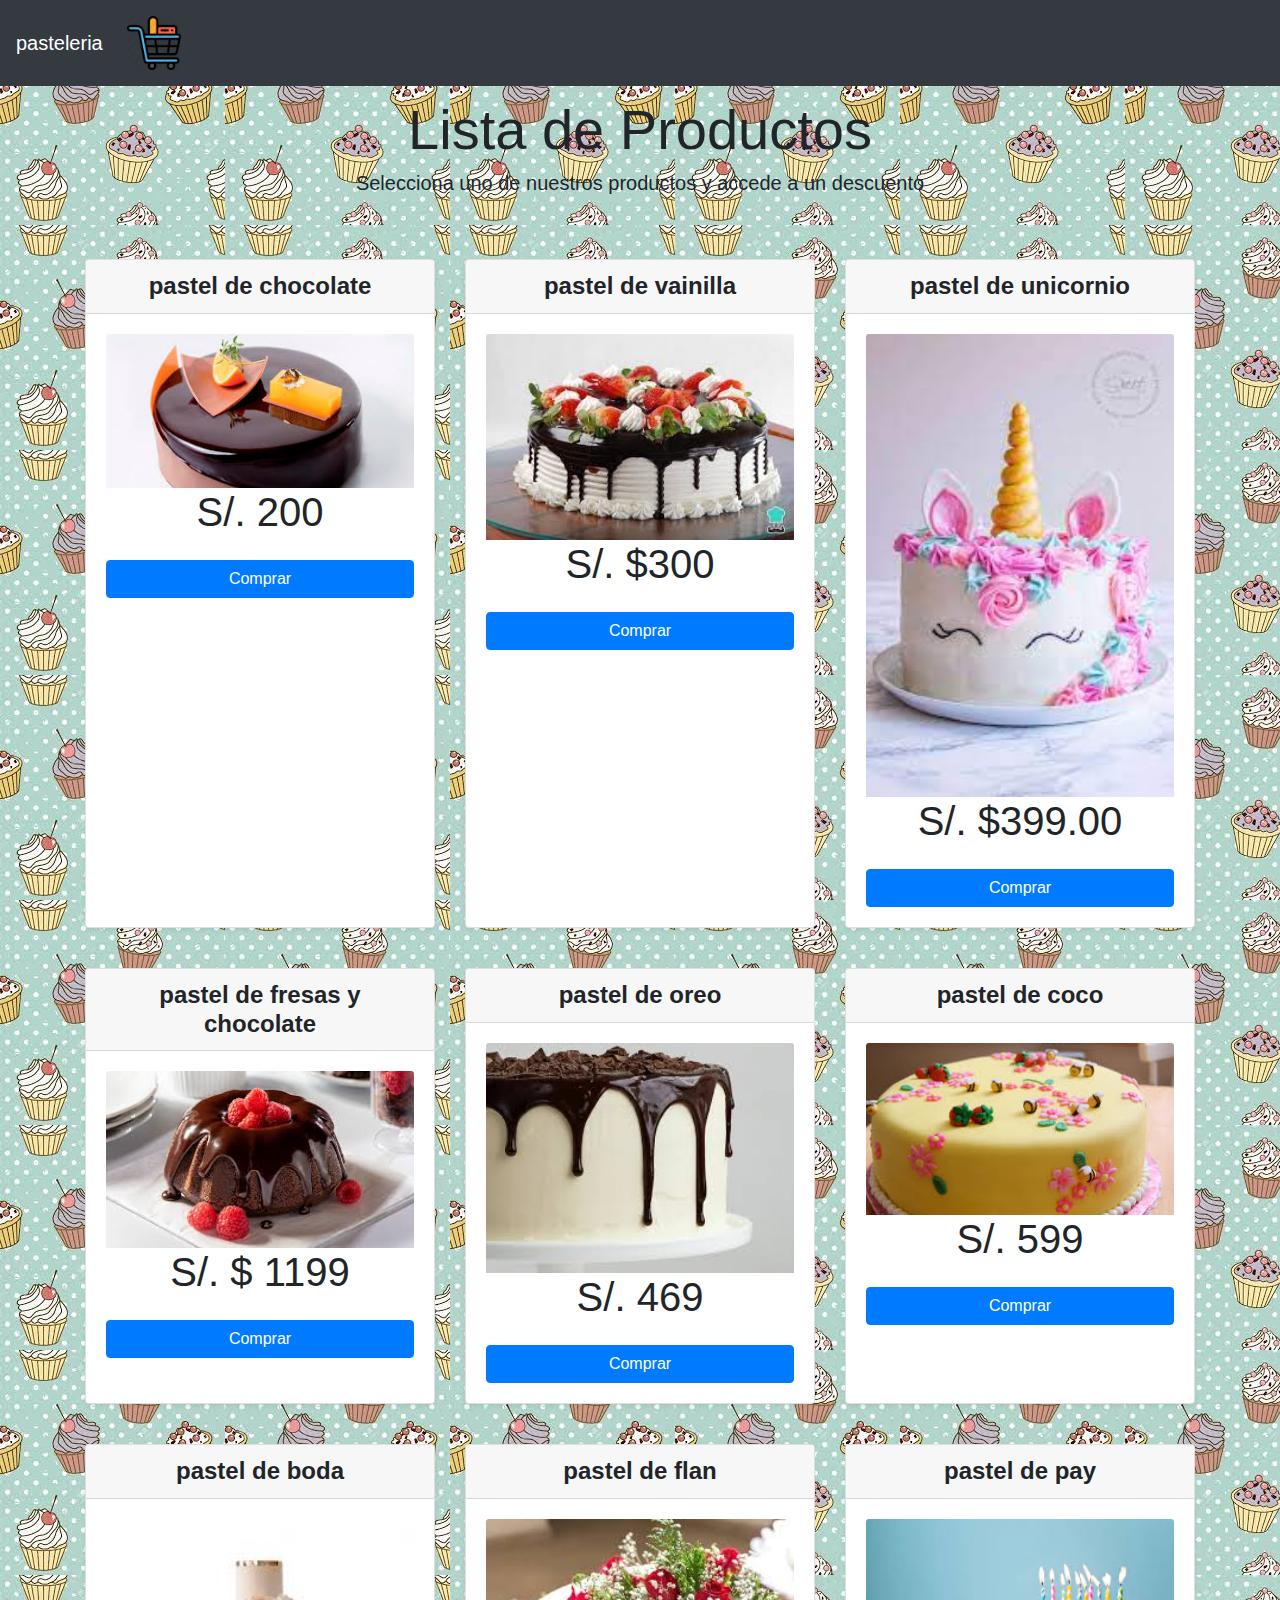
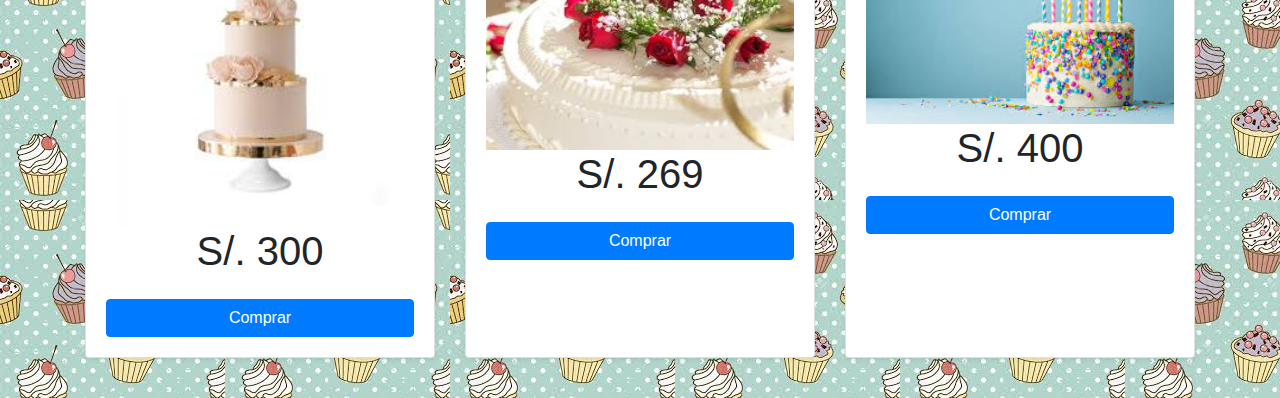
<file: index.html.html>
<!DOCTYPE html>
<html lang="en">

<head>
   <meta charset="UTF-8">
    <meta name="viewport"
        content="width=device-width, user-scalable=no, initial-scale=1.0, maximum-scale=1.0, minimum-scale=1.0">
    <link rel="stylesheet" href="css/bootstrap.min.css">
    <script src="js/popper.min.js"></script>
    <link rel="stylesheet" href="https://use.fontawesome.com/releases/v5.6.3/css/all.css" integrity="sha384-UHRtZLI+pbxtHCWp1t77Bi1L4ZtiqrqD80Kn4Z8NTSRyMA2Fd33n5dQ8lWUE00s/" crossorigin="anonymous">
    
    <link rel="stylesheet" href="css/sweetalert2.min.css">

    <title>Carrito Compras en JavaScript y LocalStorage</title>
</head>

<body background="imagenes\fondo 2.jpg">

    <header>
        <div class="container">
            <div class="row align-items-stretch justify-content-between">
                <nav class="navbar navbar-expand-md navbar-dark fixed-top bg-dark">
                    <a class="navbar-brand" href="index.html">pasteleria</a>
                    <button class="navbar-toggler" type="button" data-toggle="collapse" data-target="#navbarCollapse"
                        aria-controls="navbarCollapse" aria-expanded="false" aria-label="Toggle navigation">
                        <span class="navbar-toggler-icon"></span>
                    </button>
                    <div class="collapse navbar-collapse" id="navbarCollapse">
                        <ul class="navbar-nav mr-auto">
                            <li class="nav-item dropdown">
                                <img src="imagenes\cart.jpeg" class="nav-link dropdown-toggle img-fluid" height="70px"
                                    width="70px" href="js/carrito.js" id="dropdown01" data-toggle="dropdown" aria-haspopup="true"
                                    aria-expanded="false">
                                <div id="carrito" class="dropdown-menu" aria-labelledby="navbarCollapse">
                                    <table id="lista-carrito" class="table">
                                        <thead>
                                            <tr>
                                                <th>Imagen</th>
                                                <th>Nombre</th>
                                                <th>Precio</th>
                                                <th></th>
                                            </tr>
                                        </thead>
                                        <tbody></tbody>
                                    </table>

                                    <a href="#" id="vaciar-carrito" class="btn btn-primary btn-block">Vaciar Carrito</a>
                                    <a href="#" id="procesar-pedido" class="btn btn-danger btn-block">Procesar
                                        Compra</a>
                                </div>
                            </li>
                        </ul>
                    </div>
                </nav>
            </div>
        </div>
    </header>

    <main>
        <div class="pricing-header px-3 py-3 pt-md-5 pb-md-4 my-4 mx-auto text-center">
            <h3 class="display-4 mt-4">Lista de Productos</h3>
           <h2> <p class="lead">Selecciona uno de nuestros productos y accede a un descuento</p></h2>
        </div>

        <div class="container" id="lista-productos">
            
            <div class="card-deck mb-3 text-center">
                
                <div class="card mb-4 shadow-sm">
                    <div class="card-header">
                        <h4 class="my-0 font-weight-bold">pastel de chocolate</h4>
                    </div>
                    <div class="card-body">
                        <img src="imagenes\pastel 5.jpg" class="card-img-top">
                        <h1 class="card-title pricing-card-title precio">S/. <span class="">200
</span></h1>

                        <ul class="list-unstyled mt-3 mb-4">
                            <li> </li>
                            
                            <li> </li>
                            
                        </ul>
                        <a href="" class="btn btn-block btn-primary agregar-carrito" data-id="1">Comprar</a>
                    </div>
                </div>

                <div class="card mb-4 shadow-sm">
                    <div class="card-header">
                        <h4 class="my-0 font-weight-bold">pastel de vainilla </h4>
                    </div>
                    <div class="card-body">
                        <img src="imagenes\pastel 1.jpg" class="card-img-top">
                        <h1 class="card-title pricing-card-title precio">S/. <span class="">$300</span></h1>

                        <ul class="list-unstyled mt-3 mb-4">
                            <li></li>
                            
                            <li> </li>
                            
                        </ul>
                        <a href="" class="btn btn-block btn-primary agregar-carrito" data-id="2">Comprar</a>
                    </div>
                </div>

                <div class="card mb-4 shadow-sm">
                    <div class="card-header">
                        <h4 class="my-0 font-weight-bold">pastel de unicornio</h4>
                    </div>
                    <div class="card-body">
                        <img src="imagenes\pastel unicornio.jpg" class="card-img-top">
                        <h1 class="card-title pricing-card-title precio">S/. <span class="">$399.00
</span></h1>

                        <ul class="list-unstyled mt-3 mb-4">
                            <li></li>
                       
                          
                        </ul>
                        <a href="" class="btn btn-block btn-primary agregar-carrito" data-id="3">Comprar</a>
                    </div>
                </div>

            </div>

            <div class="card-deck mb-3 text-center">
                
                <div class="card mb-4 shadow-sm">
                    <div class="card-header">
                        <h4 class="my-0 font-weight-bold">pastel de fresas y chocolate</h4>
                    </div>
                    <div class="card-body">
                        <img src="imagenes\pastel 4.jpg" class="card-img-top">
                        <h1 class="card-title pricing-card-title precio">S/. <span class="">$
1199</span></h1>

                        <ul class="list-unstyled mt-3 mb-4">
                            <li></li>
                          
                           
                        </ul>
                        <a href="" class="btn btn-block btn-primary agregar-carrito" data-id="4">Comprar</a>
                    </div>
                </div>

                <div class="card mb-4 shadow-sm">
                    <div class="card-header">
                        <h4 class="my-0 font-weight-bold">pastel de oreo</h4>
                    </div>
                    <div class="card-body">
                        <img src="imagenes\pastel 3.jpg" class="card-img-top">
                        <h1 class="card-title pricing-card-title precio">S/. <span class="">469</span></h1>

                        <ul class="list-unstyled mt-3 mb-4">
                            <li></li>
                            
                        </ul>
                        <a href="" class="btn btn-block btn-primary agregar-carrito" data-id="5">Comprar</a>
                    </div>
                </div>

                <div class="card mb-4 shadow-sm">
                    <div class="card-header">
                        <h4 class="my-0 font-weight-bold">pastel de coco</h4>
                    </div>
                    <div class="card-body">
                        <img src="imagenes\pastel 8.jpg" class="card-img-top">
                        <h1 class="card-title pricing-card-title precio">S/. <span class="">599</span></h1>

                        <ul class="list-unstyled mt-3 mb-4">
                            <li></li>
                           
                        </ul>
                        <a href="" class="btn btn-block btn-primary agregar-carrito" data-id="6">Comprar</a>
                    </div>
                </div>

            </div>

            <div class="card-deck mb-3 text-center">
                
                <div class="card mb-4 shadow-sm">
                    <div class="card-header">
                        <h4 class="my-0 font-weight-bold">pastel de boda </h4>
                    </div>
                    <div class="card-body">
                        <img src="imagenes\pastel de boda.jpg" class="card-img-top">
                        <h1 class="card-title pricing-card-title precio">S/. <span class="">300</span></h1>

                        <ul class="list-unstyled mt-3 mb-4">
                            <li></li>
                            
                        </ul>
                        <a href="" class="btn btn-block btn-primary agregar-carrito" data-id="7">Comprar</a>
                    </div>
                </div>

                <div class="card mb-4 shadow-sm">
                    <div class="card-header">
                        <h4 class="my-0 font-weight-bold">pastel de flan</h4>
                    </div>
                    <div class="card-body">
                        <img src="imagenes\pastel 7.jpg" class="card-img-top">
                        <h1 class="card-title pricing-card-title precio">S/. <span class="">269</span></h1>

                        <ul class="list-unstyled mt-3 mb-4">
                            <li></li>
                        
                        </ul>
                        <a href="" class="btn btn-block btn-primary agregar-carrito" data-id="8">Comprar</a>
                    </div>
                </div>

                <div class="card mb-4 shadow-sm">
                    <div class="card-header">
                        <h4 class="my-0 font-weight-bold">pastel de pay</h4>
                    </div>
                    <div class="card-body">
                        <img src="imagenes\pastel 9.jpg" class="card-img-top">
                        <h1 class="card-title pricing-card-title precio">S/. <span class="">400
                        </span></h1>

                        <ul class="list-unstyled mt-3 mb-4">
                            <li></li>
                            <li></li>
                         
                          
                        </ul>
                        <a href="carrito,js" class="btn btn-block btn-primary agregar-carrito" data-id="9">Comprar</a>
                    </div>
                </div>

            </div>


        </div>
    </main>

    <script src="js/jquery-3.4.1.min.js"></script>
    <script src="js/bootstrap.min.js"></script>
    <script src="js/sweetalert2.min.js"></script>
    <script src="js/carrito.js"></script>
    <script src="js/pedido.js"></script>


</body>

</html>
</file>
